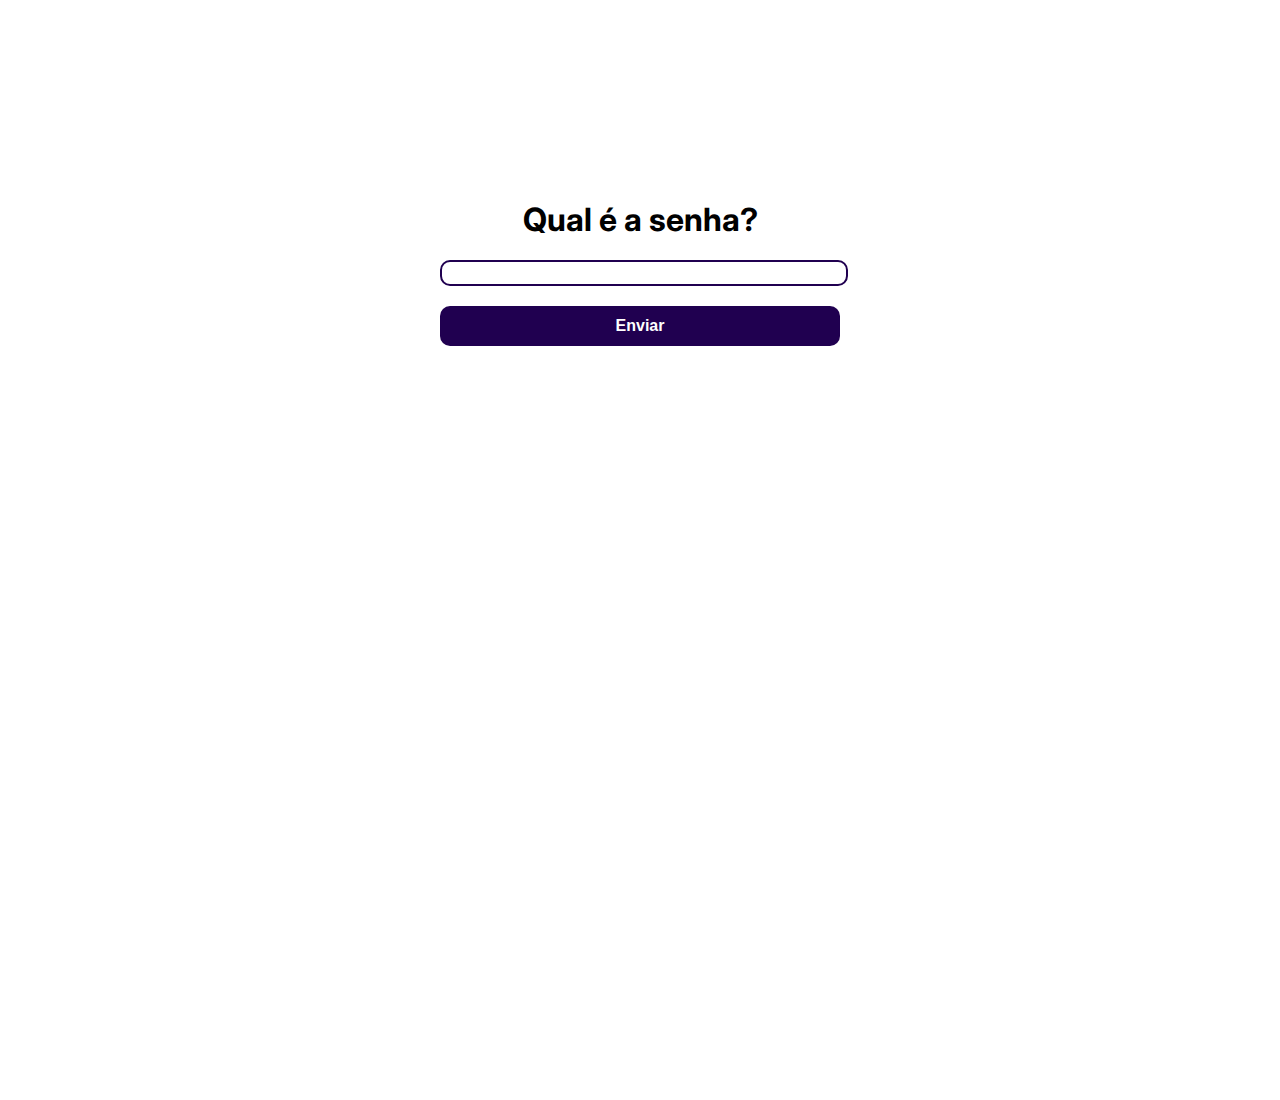
<file: index.html>
<!DOCTYPE html>
<html lang="pt-br">
<head>
    <meta charset="UTF-8">
    <meta name="viewport" content="width=device-width, initial-scale=1.0">
    <title>Qual é a senha?</title>
    <link rel="stylesheet" href="style.css">
</head>
<body>
    <div class="boxbox">
        <h1>Qual é a senha?</h1>
        <input type="text" id="senha">
        <button onclick="verificarSenha()">Enviar</button>
    </div>

    <script>
        function verificarSenha() {
            var senha = document.getElementById('senha').value;
            var senhaCorreta = "Amor é Arte";  // Substitua por sua senha real

            if (senha === senhaCorreta) {
                window.location.href = "fase1.html";  // Substitua pelo link da outra página
            } else {
                alert("Senha incorreta. Tente novamente.");
            }
        }
    </script>
</body>
</html>
</file>
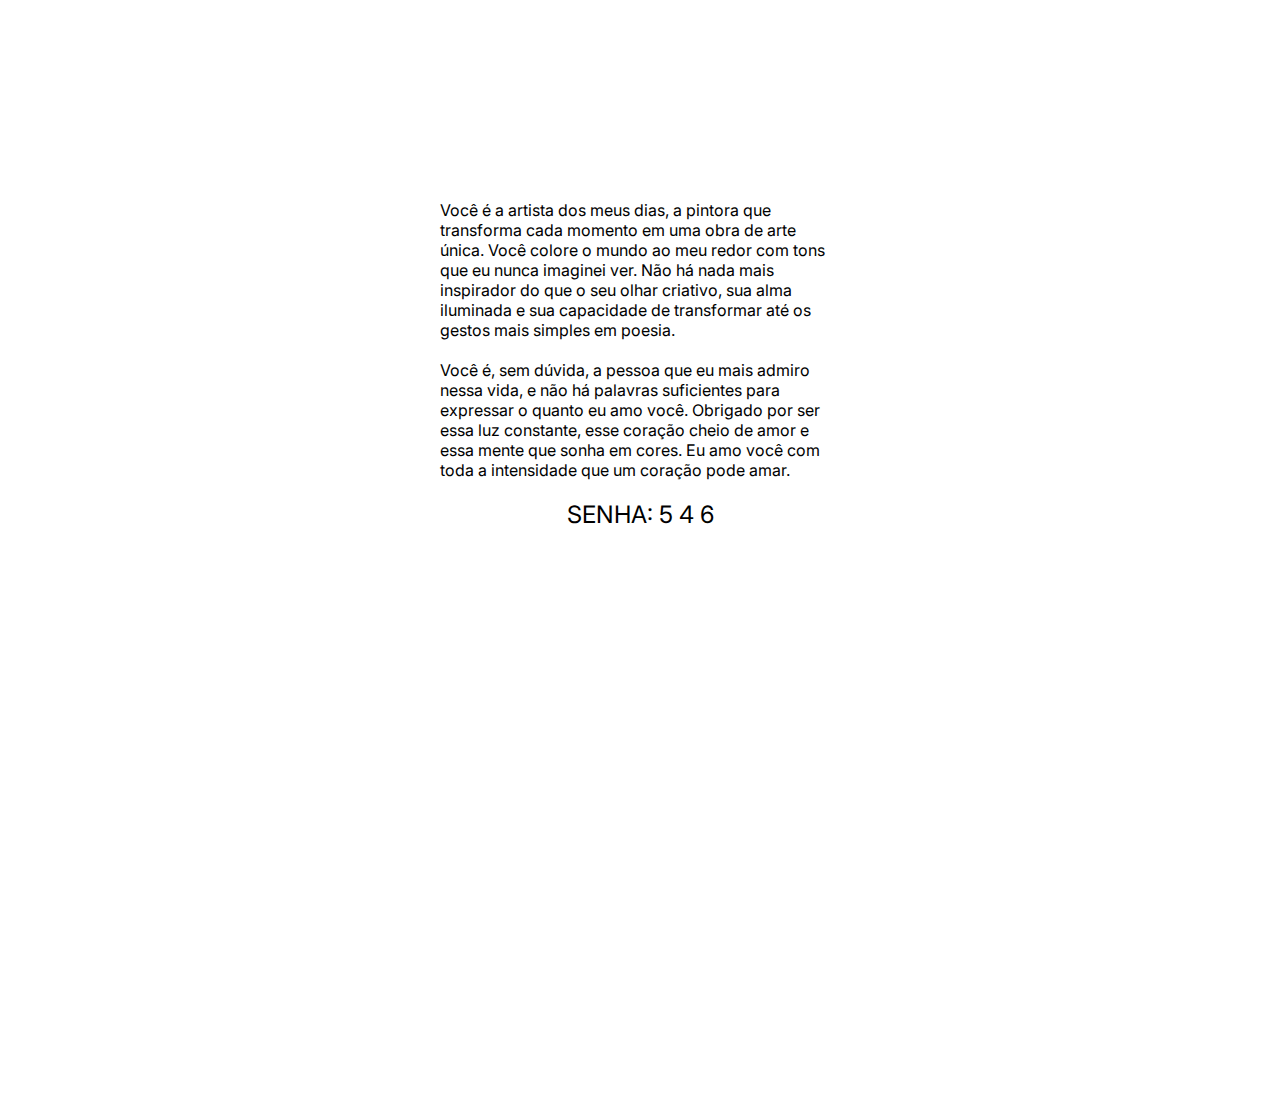
<file: Enigmafinal.html>
<!DOCTYPE html>
<html lang="pt-br">
<head>
    <meta charset="UTF-8">
    <meta name="viewport" content="width=device-width, initial-scale=1.0">
    <title>Senha:</title>
    <link rel="stylesheet" href="style.css">
</head>
<body>
    <div class="boxbox">
        <p id="poema">
            <p id="texto-fim">Você é a artista dos meus dias, a pintora que transforma cada momento em uma obra de arte única. Você colore o mundo ao meu redor com tons que eu nunca imaginei ver. Não há nada mais inspirador do que o seu olhar criativo, sua alma iluminada e sua capacidade de transformar até os gestos mais simples em poesia. <br><br>
                
                Você é, sem dúvida, a pessoa que eu mais admiro nessa vida, e não há palavras suficientes para expressar o quanto eu amo você. Obrigado por ser essa luz constante, esse coração cheio de amor e essa mente que sonha em cores. Eu amo você com toda a intensidade que um coração pode amar.</p>
                <h2>SENHA: 5 4 6</h2>
    </div>
</body>
</html>
</file>
<file: style.css>
@import url('https://fonts.googleapis.com/css2?family=Inter:ital,opsz,wght@0,14..32,100..900;1,14..32,100..900&display=swap');

html, body {
    height: 100%;
    margin: 0;
    padding: 0;
}
body {
    font-family: "Inter", sans-serif;
    font-optical-sizing: auto;
    font-weight: weight;
    font-style: normal;
    height: 100%;
}
h2 {
    font-weight: 400;
    text-align: center;
}

.boxbox {
    margin: auto;
    width: 400px;
    text-align: center;
    margin-top: 200px;
}

input {
    border: solid 2px #200050;
    border-radius: 10px;
    width: 100%;
    height: 20px;
    margin-bottom: 20px;
}

button{
    width: 400px;
    margin: auto;
    text-align: center;
    height: 40px;
    border-radius: 10px;
    border: none;
    background-color: #200050;
    color: #fff;
    cursor: pointer;
    font-size: 16px;
    font-weight: bold;
}


button:hover{
    background-color: #47188c;
}

#map {
    height: 400px;
    width: 100%;
    margin: auto;
    margin-bottom: 40px;
}


.notas {
    font-size: 20px;
    color: #ab0000;
}

img {
    width: 50%;
    margin-bottom: 20px;
}

#poema {
    text-align: left;
}

#texto-fim {
    text-align: left;
}
</file>
